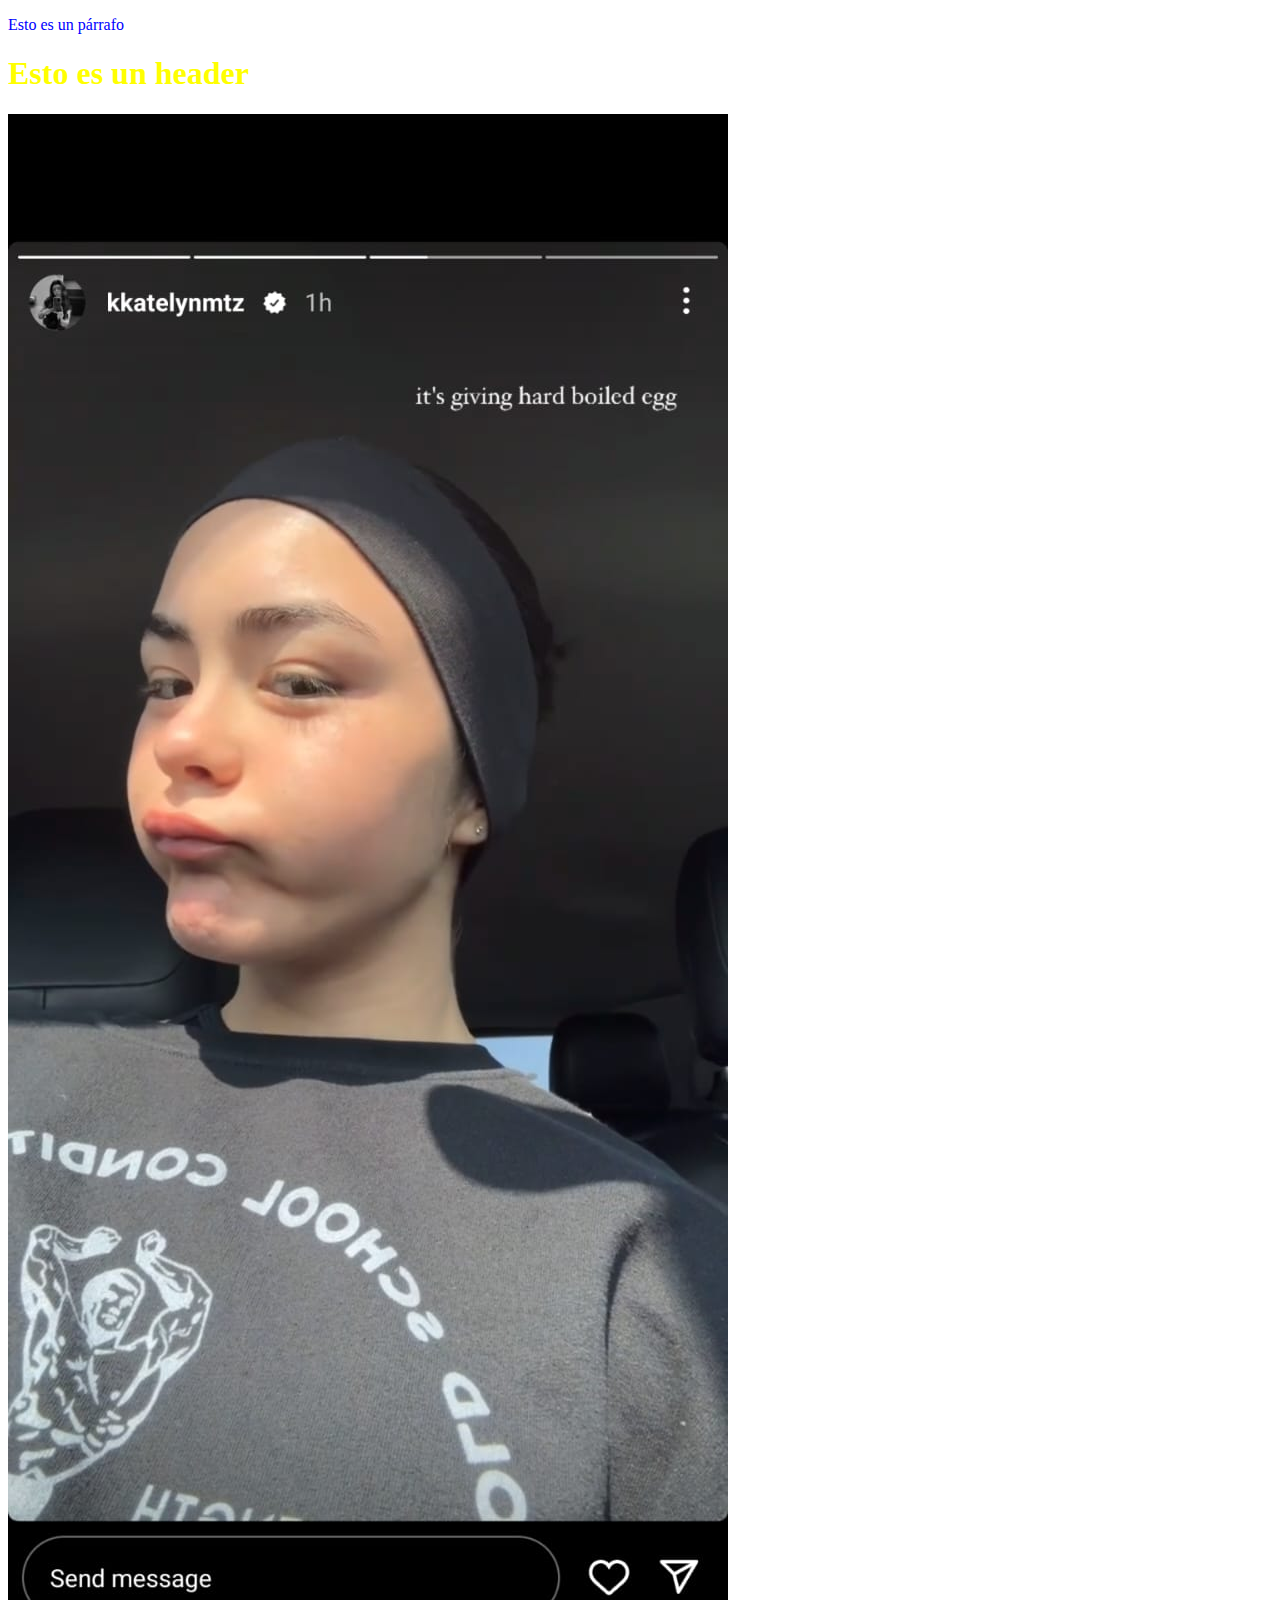
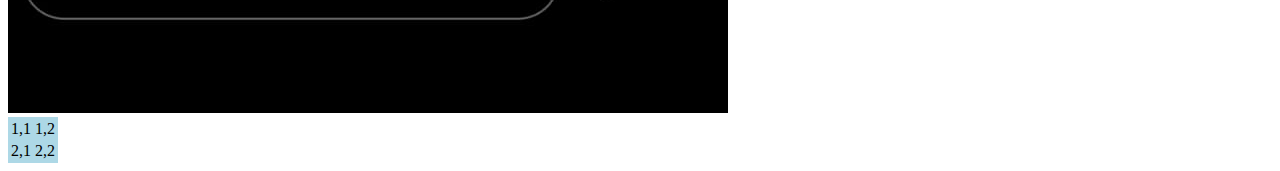
<file: page_a.html>
<!DOCTYPE html>
<html>

<head>
    <meta charset="utf-8">
    <link rel="stylesheet" href="styles/style.css">
    <title>Pagina A</title>
</head>

<body>
    <p>Esto es un párrafo</p>
    <h1>Esto es un header</h1>
    <img src="huevo.jpeg" alt="" srcset="">
    <table>
        <tr>
            <td>1,1</td>
            <td>1,2</td>
        </tr>
        <tr>
            <td>2,1</td>
            <td>2,2</td>
        </tr>
    </table>
</body>

</html>
</file>
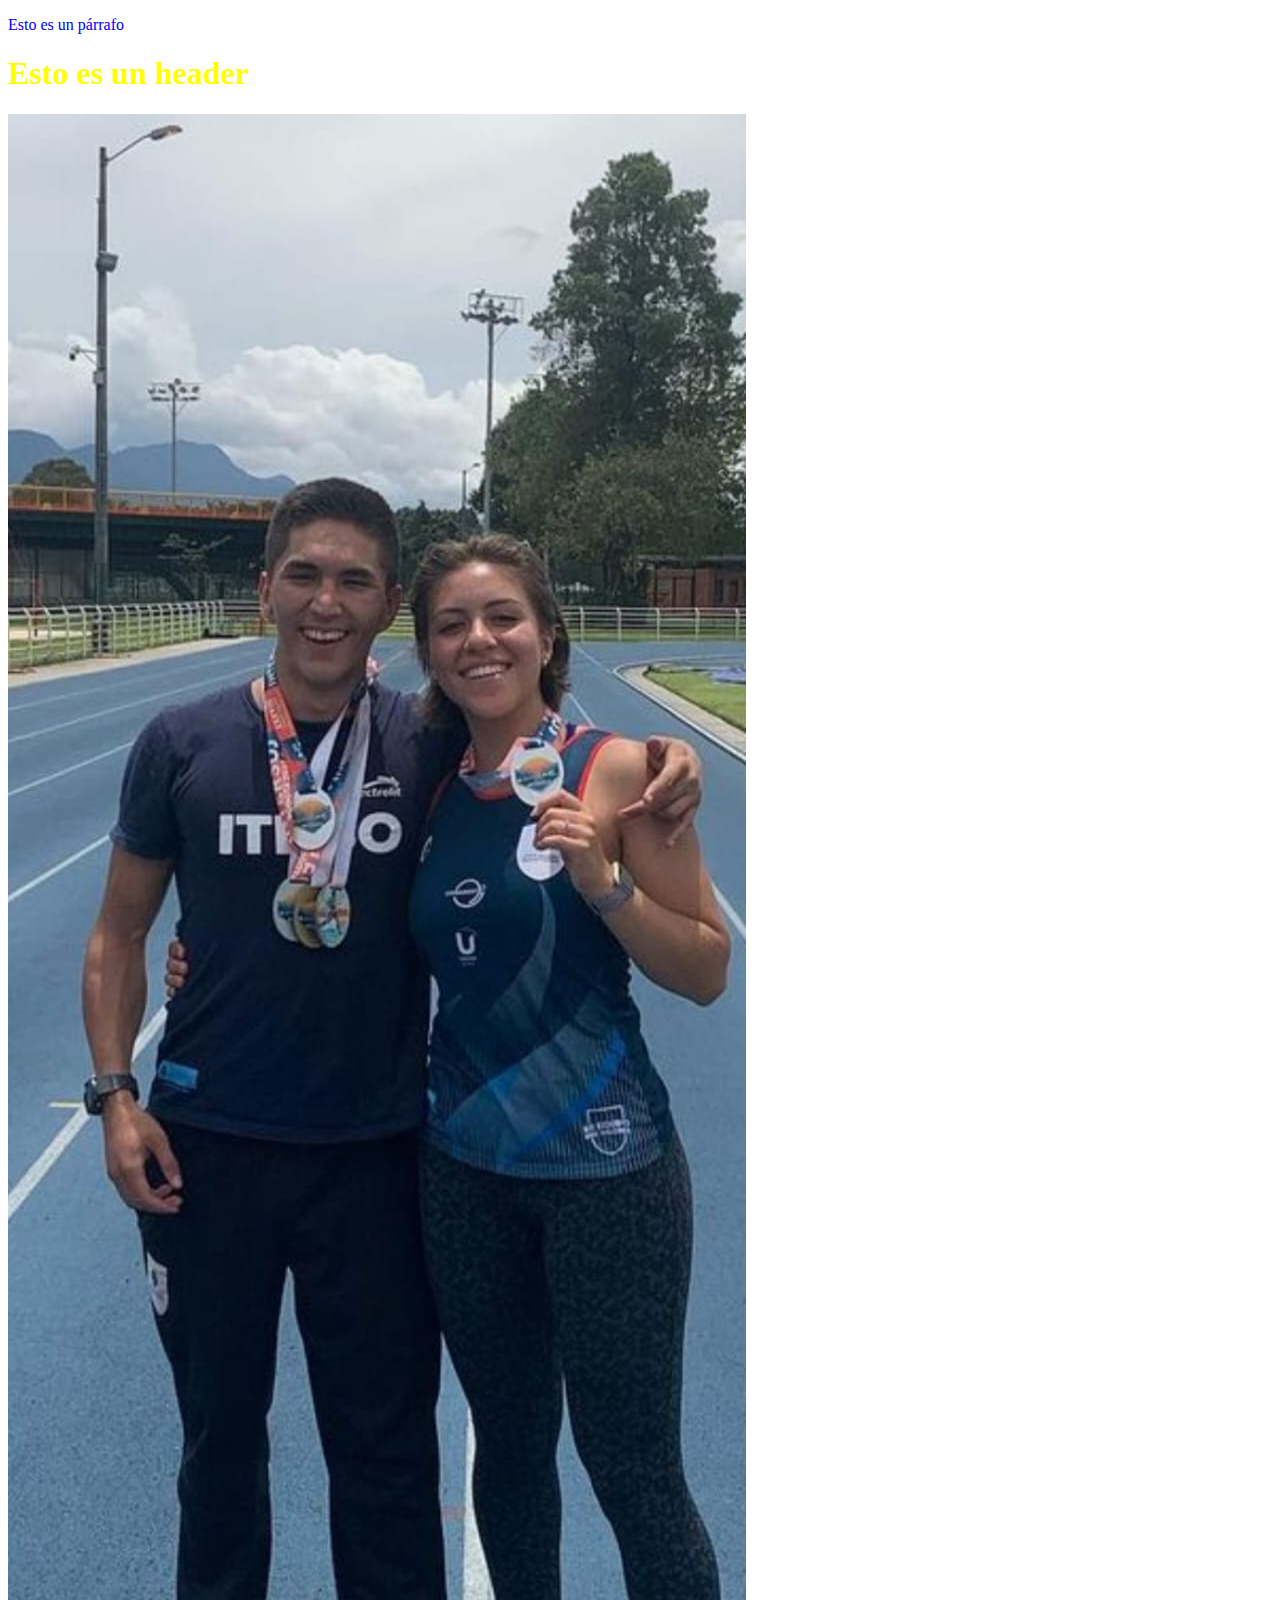
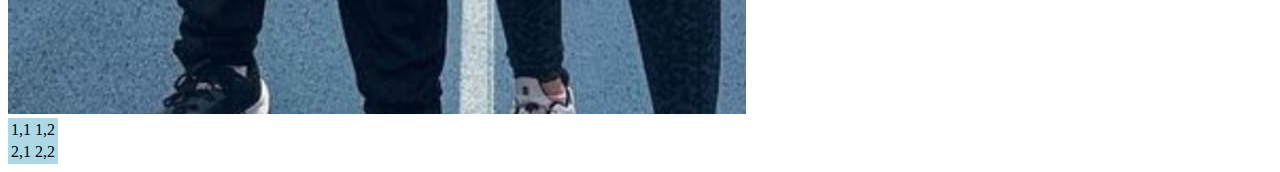
<file: page_b.html>
<!DOCTYPE html>
<html>

<head>
    <meta charset="utf-8">
    <link rel="stylesheet" href="styles/style.css">
    <title>Pagina B</title>
</head>

<body>
    <p>Esto es un párrafo</p>
    <h1>Esto es un header</h1>
    <img src="jaime.jpeg" alt="">

    <table>
        <tr>
        <td>1,1</td>
        <td>1,2</td>
        </tr>
        <tr>
        <td>2,1</td>
        <td>2,2</td>
        </tr>
    </table>
</body>

</html>
</file>
<file: styles/style.css>
h1 {
    color: yellow;
}
p {
    color:blue;
}

table {
background-color: lightblue;
}
</file>
